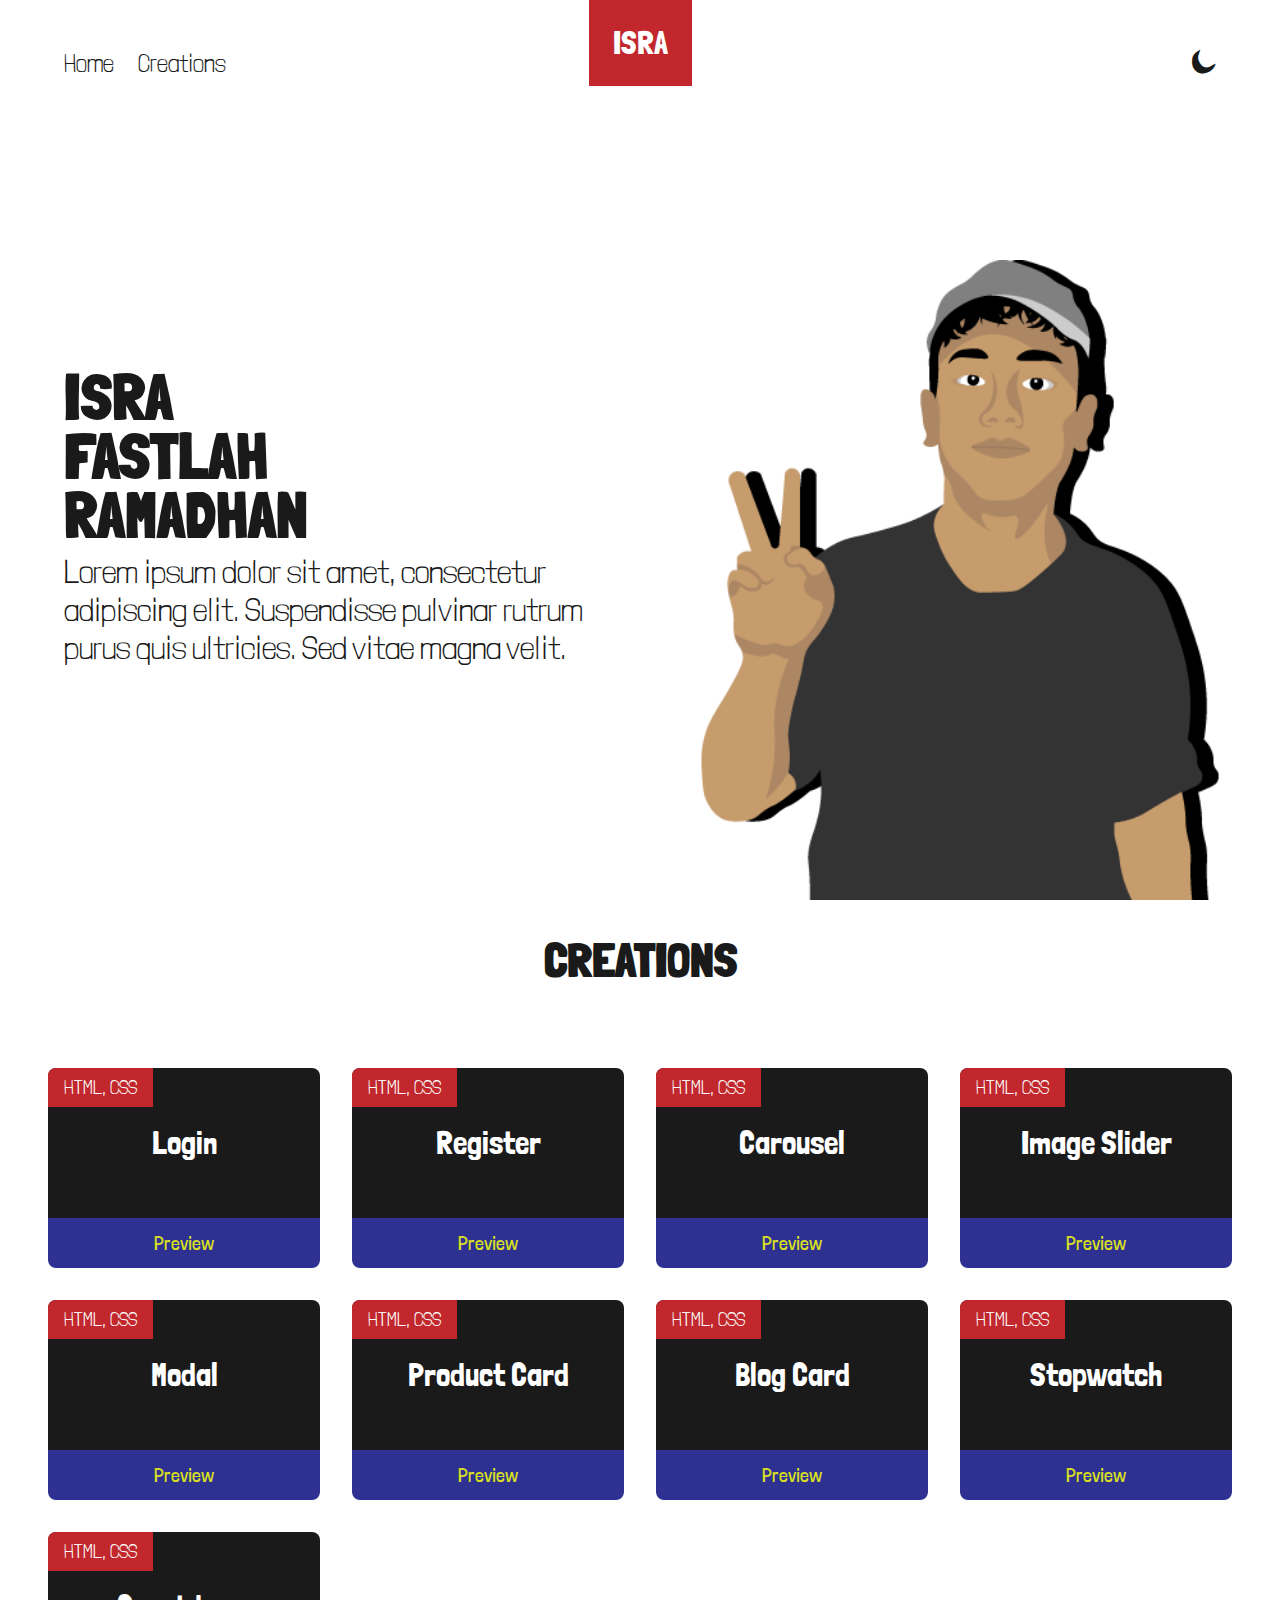
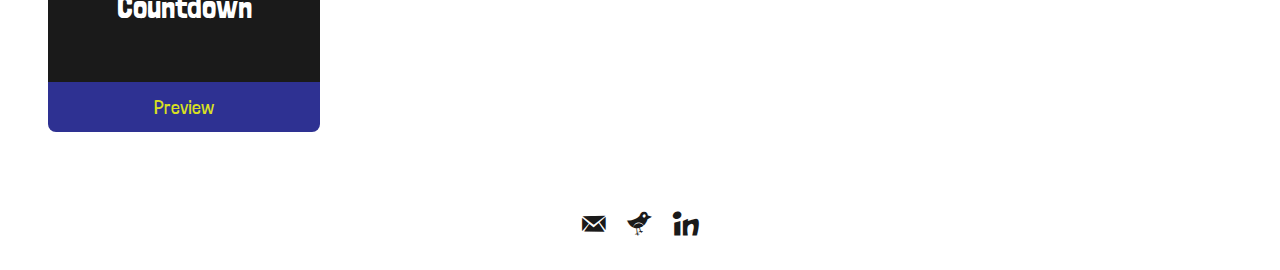
<file: index.html>
<!DOCTYPE html>
<html lang="en">
<head>
    <meta charset="UTF-8">
    <meta http-equiv="X-UA-Compatible" content="IE=edge">
    <meta name="viewport" content="width=device-width, initial-scale=1.0">
    <title>Isra FR | Portfolio</title>
    <link rel="stylesheet" href="css/navigation.css">
    <link rel="stylesheet" href="css/index.css">
    <link rel="stylesheet" href="css/footer.css">
    <link rel="stylesheet" href="captain-icons/dist/captain-icons.css">
</head>
<body>
    <main class="light" id="main">
        <nav class="navbar">
            <div class="toggle">
                <button class="toggle__button">
                    <i class='cap-icon ci-align-justify'></i>
                </button>
            </div>

            <div class="brand">
                <a href="index.html" class="brand__link">ISRA</a>
            </div>

            <div class="button__mode">
                <button id="dark__mode">
                    <i class='cap-icon ci-moon'></i>
                </button>
            </div>

            <div class="navbar__menu">
                <ul class="navbar__unordered">
                    <li class="navbar__list">
                        <a href="index.html#home" class="navbar__link">Home</a>
                    </li>
                    <li class="navbar__list">
                        <a href="index.html#creations" class="navbar__link">Creations</a>
                    </li>
                </ul>
            </div>
        </nav>

        <section id="home">
            <div class="text__container">
                <h1 class="big__text">ISRA</h1>
                <h1 class="big__text">FASTLAH</h1>
                <h1 class="big__text">RAMADHAN</h1>
                <p class="desc__text">
                    Lorem ipsum dolor sit amet, consectetur adipiscing elit. Suspendisse pulvinar rutrum purus quis ultricies. Sed vitae
                    magna velit.
                </p>
            </div>
            
            <div class="image__container">
                <img src="img/me.png" alt="">
            </div>
        </section>

        <section id="creations">
            <div class="section__title">
                <h1 class="title">CREATIONS</h1>
            </div>

            <div class="box__container">
                <div class="box">
                    <div class="card">
                        <div class="category">
                            HTML, CSS
                        </div>

                        <div class="top__card">
                            Login
                        </div>

                        <div class="bottom__card">
                            <a href="coming-soon.html" class="card__link">Preview</a>
                        </div>
                    </div>
                </div>
                
                <div class="box">
                    <div class="card">
                        <div class="category">
                            HTML, CSS
                        </div>

                        <div class="top__card">
                            Register
                        </div>

                        <div class="bottom__card">
                            <a href="coming-soon.html" class="card__link">Preview</a>
                        </div>
                    </div>
                </div>
                
                <div class="box">
                    <div class="card">
                        <div class="category">
                            HTML, CSS
                        </div>

                        <div class="top__card">
                            Carousel
                        </div>

                        <div class="bottom__card">
                            <a href="coming-soon.html" class="card__link">Preview</a>
                        </div>
                    </div>
                </div>
                
                <div class="box">
                    <div class="card">
                        <div class="category">
                            HTML, CSS
                        </div>

                        <div class="top__card">
                            Image Slider
                        </div>

                        <div class="bottom__card">
                            <a href="coming-soon.html" class="card__link">Preview</a>
                        </div>
                    </div>
                </div>
                
                <div class="box">
                    <div class="card">
                        <div class="category">
                            HTML, CSS
                        </div>

                        <div class="top__card">
                            Modal
                        </div>

                        <div class="bottom__card">
                            <a href="coming-soon.html" class="card__link">Preview</a>
                        </div>
                    </div>
                </div>
                
                <div class="box">
                    <div class="card">
                        <div class="category">
                            HTML, CSS
                        </div>

                        <div class="top__card">
                            Product Card
                        </div>

                        <div class="bottom__card">
                            <a href="coming-soon.html" class="card__link">Preview</a>
                        </div>
                    </div>
                </div>
                
                <div class="box">
                    <div class="card">
                        <div class="category">
                            HTML, CSS
                        </div>

                        <div class="top__card">
                            Blog Card
                        </div>

                        <div class="bottom__card">
                            <a href="coming-soon.html" class="card__link">Preview</a>
                        </div>
                    </div>
                </div>
                
                <div class="box">
                    <div class="card">
                        <div class="category">
                            HTML, CSS
                        </div>

                        <div class="top__card">
                            Stopwatch
                        </div>

                        <div class="bottom__card">
                            <a href="coming-soon.html" class="card__link">Preview</a>
                        </div>
                    </div>
                </div>
                
                <div class="box">
                    <div class="card">
                        <div class="category">
                            HTML, CSS
                        </div>

                        <div class="top__card">
                            Countdown
                        </div>

                        <div class="bottom__card">
                            <a href="coming-soon.html" class="card__link">Preview</a>
                        </div>
                    </div>
                </div>
            </div>
        </section>

        <footer>
            <div class="social__icons">
                <a href="" class="social__link">
                    <i class='cap-icon ci-envelope'></i>
                </a>
                <a href="" class="social__link">
                    <i class='cap-icon ci-twitter'></i>
                </a>
                <a href="" class="social__link">
                    <i class='cap-icon ci-linkedin'></i>
                </a>
            </div>
        </footer>
    </main>


    <script src="js/navigation.js"></script>
    <script src="js/switchmode.js"></script>
</body>
</html>
</file>
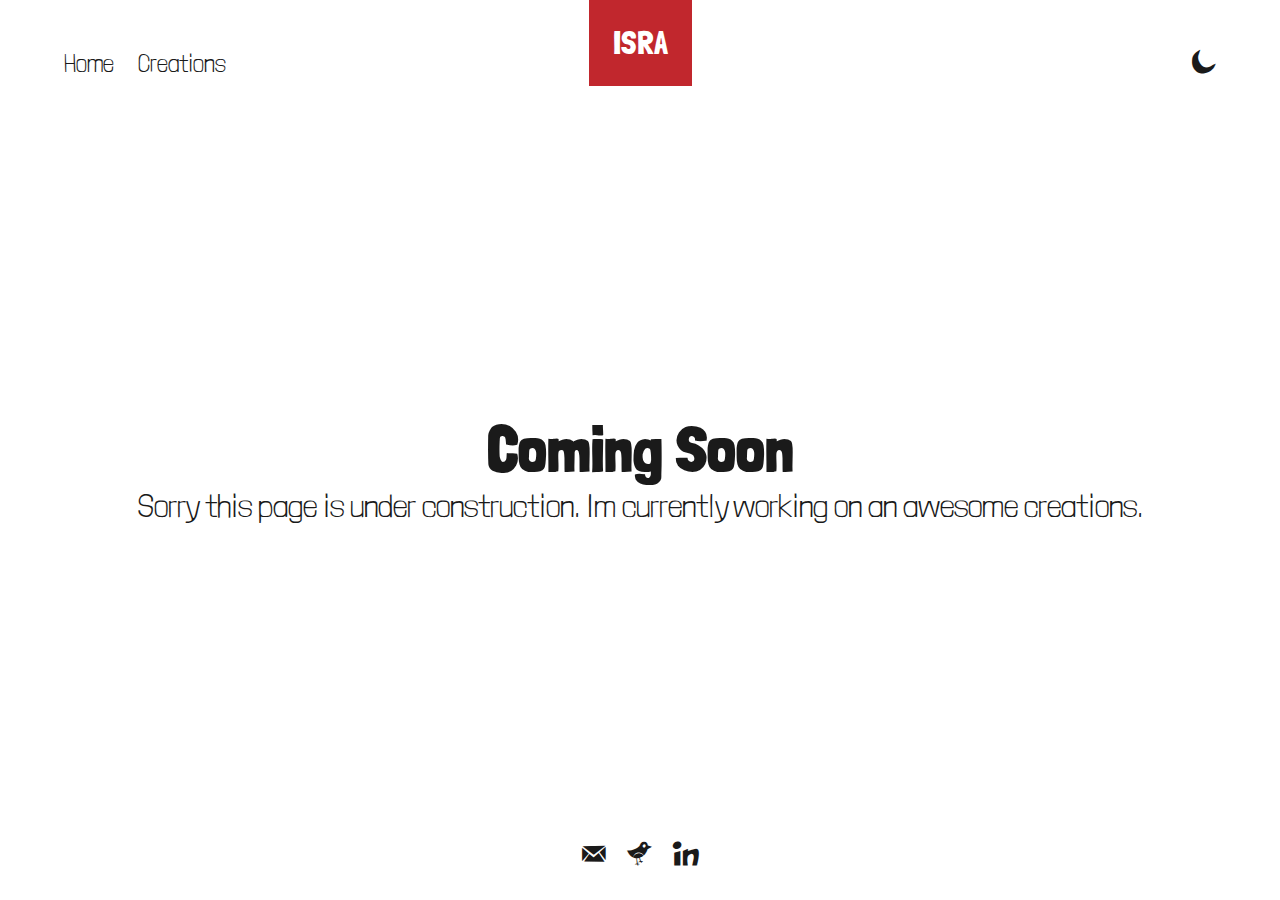
<file: coming-soon.html>
<!DOCTYPE html>
<html lang="en">

<head>
    <meta charset="UTF-8">
    <meta http-equiv="X-UA-Compatible" content="IE=edge">
    <meta name="viewport" content="width=device-width, initial-scale=1.0">
    <title>Isra FR | Portfolio</title>
    <link rel="stylesheet" href="css/navigation.css">
    <link rel="stylesheet" href="css/coming-soon.css">
    <link rel="stylesheet" href="css/footer.css">
    <link rel="stylesheet" href="captain-icons/dist/captain-icons.css">
</head>

<body>
    <main class="light" id="main">
        <nav class="navbar">
            <div class="toggle">
                <button class="toggle__button">
                    <i class='cap-icon ci-align-justify'></i>
                </button>
            </div>

            <div class="brand">
                <a href="index.html" class="brand__link">ISRA</a>
            </div>

            <div class="button__mode">
                <button id="dark__mode">
                    <i class='cap-icon ci-moon'></i>
                </button>
            </div>

            <div class="navbar__menu">
                <ul class="navbar__unordered">
                    <li class="navbar__list">
                        <a href="index.html#home" class="navbar__link">Home</a>
                    </li>
                    <li class="navbar__list">
                        <a href="index.html#creations" class="navbar__link">Creations</a>
                    </li>
                </ul>
            </div>
        </nav>

        <section id="comingsoon">
            <div class="container">
                <h1 class="big__text">
                    Coming Soon
                </h1>
                <p class="desc">
                    Sorry this page is under construction. Im currently working on an awesome creations.
                </p>
            </div>
        </section>

        <footer>
            <div class="social__icons">
                <a href="" class="social__link">
                    <i class='cap-icon ci-envelope'></i>
                </a>
                <a href="" class="social__link">
                    <i class='cap-icon ci-twitter'></i>
                </a>
                <a href="" class="social__link">
                    <i class='cap-icon ci-linkedin'></i>
                </a>
            </div>
        </footer>
    </main>


    <script src="js/navigation.js"></script>
    <script src="js/switchmode.js"></script>
</body>

</html>
</file>
<file: css/navigation.css>
@import url("https://fonts.googleapis.com/css2?family=Londrina+Solid:wght@100;300;400;900&family=Roboto:ital,wght@0,100;0,300;0,400;0,500;0,700;0,900;1,100;1,300;1,400;1,500;1,700;1,900&display=swap");

* {
	box-sizing: border-box;
	margin: 0;
	padding: 0;
	scroll-behavior: smooth;
	font-family: "Londrina Solid", cursive;
}

/* Sembunyikan scrollbar untuk IE, Edge dan Firefox */
body {
	background: var(--grey);
	overflow-x: hidden;
	-ms-overflow-style: none;
	/* IE dan Edge */
	scrollbar-width: none;
	/* Firefox */
}

/* Sembunyikan scrollbar dari Chrome, Safari dan Opera */
body::-webkit-scrollbar {
	display: none;
}

:root {
	--red: #c1272d;
	--yellow: #d9e021;
	--yellow-hover: #bcc21d;
	--blue: #2e3192;
	--green: #009245;
	--purple: #662d91;
	--grey: #e6e6e6;
	--black: #1a1a1a;
	--white: #ffffff;
}

/* ==================== Main ==================== */
main {
	width: 100vw;
	background: var(--white);
}
main.dark {
	background: var(--black);
}
/* ==================== End Main ==================== */

/* ==================== Navbar ==================== */
.navbar {
	width: 100vw;
	height: 14vh;
	display: flex;
	align-items: center;
	justify-content: center;
	background: var(--white);
}
main.dark .navbar {
	background: var(--black);
}
/* ==================== End Navbar ==================== */

/* ==================== Toggle ==================== */
.toggle {
	position: absolute;
	left: 32px;
	z-index: -999;
	transition: all 0.5s ease;
}
.navbar.active .toggle {
	transform: rotate(90deg);
}
.toggle__button {
	font-size: 1.5rem;
	border: none;
	background: none;
	cursor: pointer;
	color: var(--black);
}
main.dark .toggle__button {
	color: var(--white);
}
@media screen and (max-width: 768px) {
	.toggle {
		z-index: 1;
		cursor: pointer;
	}
}
/* ==================== End Toggle ==================== */

/* ==================== Brand ==================== */
.brand {
	position: absolute;
	top: 0;
	background: var(--red);
	padding: 24px;
}
.brand__link {
	text-decoration: none;
	font-size: 2rem;
	color: white;
}
/* ==================== End Brand ==================== */

/* ==================== Button Mode ==================== */
.button__mode {
	position: absolute;
	right: 64px;
}
.button__mode button {
	font-size: 1.5rem;
	background: none;
	border: none;
	margin-left: 8px;
	cursor: pointer;
	color: var(--black);
}
.button__mode button.active {
	color: var(--yellow);
}
main.dark .button__mode button {
	color: var(--white);
}
main.dark .button__mode button.active {
	color: var(--yellow);
}
@media screen and (max-width: 768px) {
	.button__mode {
		right: 32px;
	}
}
/* ==================== End Button mode ==================== */

/* ==================== Navbar Menu ==================== */
.navbar__menu {
	width: 100vw;
	height: 14vh;
	padding: 0px 64px;
	display: flex;
	align-items: center;
}
@media screen and (max-width: 768px) {
	.navbar__menu {
		position: absolute;
		top: 14vh;
		width: 100vw;
		height: 100vh;
		padding: 0px 0px;
		align-items: flex-start;
		justify-content: center;
		left: -100vw;
		background: var(--white);
	}
	main.dark .navbar__menu {
		background: var(--black);
	}
	.navbar.active .navbar__menu {
		left: 0;
	}
}
/* ==================== End Navbar Menu ==================== */

/* ==================== Navbar Unordered ==================== */
.navbar__unordered {
	display: inline-flex;
}
@media screen and (max-width: 768px) {
	.navbar__unordered {
		display: block;
		width: 100%;
		text-align: center;
	}
}
/* ==================== End Navbar Unordered ==================== */

/* ==================== Navbar List ==================== */
.navbar__list {
	list-style: none;
	margin-right: 24px;
}
@media screen and (max-width: 768px) {
	.navbar__list {
		margin-right: 0px;
		padding: 8px 0px;
	}
}
/* ==================== End Navbar List ==================== */

/* ==================== Navbar List ==================== */
.navbar__link {
	text-decoration: none;
	font-size: 1.5rem;
	font-weight: 100;
	color: var(--black);
}
main.dark .navbar__link {
	color: var(--white);
}
/* ==================== End Navbar List ==================== */
</file>
<file: css/index.css>
@import url("https://fonts.googleapis.com/css2?family=Londrina+Solid:wght@100;300;400;900&family=Roboto:ital,wght@0,100;0,300;0,400;0,500;0,700;0,900;1,100;1,300;1,400;1,500;1,700;1,900&display=swap");

* {
	box-sizing: border-box;
	margin: 0;
	padding: 0;
	scroll-behavior: smooth;
	font-family: "Londrina Solid", cursive;
	transition: all 0.5s ease;
}

/* Sembunyikan scrollbar untuk IE, Edge dan Firefox */
body {
	background: var(--grey);
	overflow-x: hidden;
	-ms-overflow-style: none;
	/* IE dan Edge */
	scrollbar-width: none;
	/* Firefox */
}

/* Sembunyikan scrollbar dari Chrome, Safari dan Opera */
body::-webkit-scrollbar {
	display: none;
}

:root {
	--red: #c1272d;
	--yellow: #d9e021;
	--yellow-hover: #bcc21d;
	--blue: #2e3192;
	--green: #009245;
	--purple: #662d91;
	--grey: #e6e6e6;
	--black: #1a1a1a;
	--white: #ffffff;
}

/* ==================== Section Home ==================== */
section#home {
	display: grid;
	grid-template-columns: 50vw 50vw;
	grid-template-rows: 86vh;
}
@media screen and (max-width: 768px) {
	section#home {
		grid-template-columns: 100vw;
		grid-template-rows: 43vh 43vh;
	}
}
/* ==================== End Section Home ==================== */

/* ==================== Text Container ==================== */
.text__container {
	/* background: red; */
	padding: 64px 0px 64px 64px;
	display: flex;
	flex-direction: column;
	justify-content: center;
}
@media screen and (max-width: 768px) {
	.text__container {
		padding: 16px 32px 16px 32px;
		/* text-align: center; */
	}
}
/* ==================== End Text Container ==================== */

/* ==================== Big Text ==================== */
.big__text {
	font-size: 4rem;
	margin-bottom: -16px;
	color: var(--black);
}
main.dark .big__text {
	color: var(--white);
}
@media screen and (max-width: 992px) {
	.big__text {
		font-size: 3.6rem;
	}
}
@media screen and (max-width: 768px) {
	.big__text {
		font-size: 3.2rem;
	}
}
@media screen and (max-width: 576px) {
	.big__text {
		font-size: 2.8rem;
	}
}
/* ==================== End Big Text ==================== */

/* ==================== Desc Text ==================== */
.desc__text {
	font-size: 2rem;
	font-weight: 100;
	margin-top: 16px;
	color: var(--black);
}
main.dark .desc__text {
	color: var(--white);
}
@media screen and (max-width: 992px) {
	.desc__text {
		font-size: 1.8rem;
	}
}
@media screen and (max-width: 768px) {
	.desc__text {
		font-size: 1.6rem;
	}
}
@media screen and (max-width: 576px) {
	.desc__text {
		font-size: 1.4rem;
	}
}
/* ==================== End Desc Text ==================== */

/* ==================== Image Container ==================== */
.image__container {
	display: flex;
	align-items: flex-end;
	justify-content: center;
}
.image__container img {
	width: 100%;
	height: 100%;
	object-fit: contain;
	object-position: bottom;
}
/* ==================== End Image Container ==================== */

/* ==================== Section Creations ==================== */
section#creations {
	widows: 100vw;
	height: auto;
	/* background: red; */
}
/* ==================== End Section Creations ==================== */

/* ==================== Section Creations ==================== */
.section__title {
	padding: 32px;
	display: flex;
	align-items: center;
	justify-content: center;
}
.title {
	font-size: 3rem;
}
main.dark .title {
	color: var(--white);
}
main.light .title {
	color: var(--black);
}
/* ==================== End Section Creations ==================== */

/* ==================== Box Container ==================== */
.box__container {
	padding: 32px 32px;
	/* background: red; */
	display: grid;
	grid-template-columns: repeat(4, 1fr);
}
main.dark .box__container {
	background: var(--black);
}
main.light .box__container {
	background: var(--white);
}

@media screen and (max-width: 992px) {
	.box__container {
		grid-template-columns: repeat(3, 1fr);
	}
}
@media screen and (max-width: 768px) {
	.box__container {
		grid-template-columns: repeat(2, 1fr);
	}
}
@media screen and (max-width: 567px) {
	.box__container {
		grid-template-columns: 1fr;
	}
}
/* ==================== End Box Container ==================== */

/* ==================== Box ==================== */
.box {
	padding: 16px 16px;
}
/* ==================== End Box ==================== */

/* ==================== Box ==================== */
.category {
	padding: 8px 16px;
	position: absolute;
	background: var(--red);
	color: var(--white);
	border-top-left-radius: 8px;
	font-size: 1.2rem;
	font-weight: 100;
}
/* ==================== End Box ==================== */

/* ==================== Top Card ==================== */
.top__card {
	display: flex;
	align-items: center;
	justify-content: center;
	height: 150px;
	border-radius: 8px 8px 0px 0px;
	font-size: 2rem;
}
main.dark .top__card {
	background: var(--white);
	color: var(--black);
}
main.light .top__card {
	background: var(--black);
	color: var(--white);
}
/* ==================== End Top Card ==================== */

/* ==================== Bottom Card ==================== */
.bottom__card {
	background: var(--blue);
	display: flex;
	align-items: center;
	justify-content: center;
	height: 50px;
	border-radius: 0px 0px 8px 8px;
}
/* ==================== End Bottom Card ==================== */

/* ==================== Bottom Card ==================== */
.card__link {
	text-decoration: none;
	color: var(--yellow);
	font-size: 1.2rem;
	font-weight: 300;
}
/* ==================== End Bottom Card ==================== */
</file>
<file: css/footer.css>
@import url("https://fonts.googleapis.com/css2?family=Londrina+Solid:wght@100;300;400;900&family=Roboto:ital,wght@0,100;0,300;0,400;0,500;0,700;0,900;1,100;1,300;1,400;1,500;1,700;1,900&display=swap");

* {
	box-sizing: border-box;
	margin: 0;
	padding: 0;
	scroll-behavior: smooth;
	font-family: "Londrina Solid", cursive;
	transition: all 0.5s ease;
}

/* Sembunyikan scrollbar untuk IE, Edge dan Firefox */
body {
	background: var(--grey);
	overflow-x: hidden;
	-ms-overflow-style: none;
	/* IE dan Edge */
	scrollbar-width: none;
	/* Firefox */
}

/* Sembunyikan scrollbar dari Chrome, Safari dan Opera */
body::-webkit-scrollbar {
	display: none;
}

:root {
	--red: #c1272d;
	--yellow: #d9e021;
	--yellow-hover: #bcc21d;
	--blue: #2e3192;
	--green: #009245;
	--purple: #662d91;
	--grey: #e6e6e6;
	--black: #1a1a1a;
	--white: #ffffff;
}

footer {
	width: 100vw;
	height: 10vh;
	padding: 0px 32px;
	display: flex;
	align-items: center;
	justify-content: center;
}
main.light footer {
	background: var(--white);
}
main.dark footer {
	background: var(--black);
}

/* ==================== Social Icons ==================== */
/* .social__icons {
	background: var(--red);
} */
.social__link {
	text-decoration: none;
	font-size: 1.5rem;
	margin: 0px 8px;
}
main.light .social__link {
	color: var(--black);
}
main.dark .social__link {
	color: var(--white);
}
/* ==================== End Social Icons ==================== */
</file>
<file: captain-icons/dist/captain-icons.css>
@font-face {
  font-family: 'CaptainIcon';
  font-style: normal;
  font-weight: normal;
  src: url("web-fonts/CaptainIcon.eot?-1i2a56"), url("web-fonts/CaptainIcon.eot?#iefix-1i2a56") format("embedded-opentype"), url("web-fonts/CaptainIcon.woff?-1i2a56") format("woff"), url("web-fonts/CaptainIcon.ttf?-1i2a56") format("truetype"), url("web-fonts/CaptainIcon.svg?-1i2a56#CaptainIcon") format("svg"); }

.cap-icon {
  -moz-osx-font-smoothing: grayscale;
  -webkit-font-smoothing: antialiased;
  font-family: 'CaptainIcon';
  font-style: normal;
  font-variant: normal;
  font-weight: normal;
  line-height: 1;
  speak: none;
  text-transform: none; }
  .cap-icon.ci-home::before {
    content: '\e600'; }
  .cap-icon.ci-home-alt::before {
    content: '\e6c1'; }
  .cap-icon.ci-pin::before {
    content: '\e601'; }
  .cap-icon.ci-comment::before {
    content: '\e602'; }
  .cap-icon.ci-comment-dots::before {
    content: '\e603'; }
  .cap-icon.ci-comments::before {
    content: '\e68c'; }
  .cap-icon.ci-gear::before {
    content: '\e605'; }
  .cap-icon.ci-gears::before {
    content: '\e606'; }
  .cap-icon.ci-heart::before {
    content: '\e607'; }
  .cap-icon.ci-lock::before {
    content: '\e608'; }
  .cap-icon.ci-lock-opened::before {
    content: '\e609'; }
  .cap-icon.ci-load::before {
    content: '\e60a'; }
  .cap-icon.ci-refresh::before {
    content: '\e60b'; }
  .cap-icon.ci-tachometer::before {
    content: '\e60d'; }
  .cap-icon.ci-compass::before {
    content: '\e60e'; }
  .cap-icon.ci-timer::before {
    content: '\e60f'; }
  .cap-icon.ci-download::before {
    content: '\e610'; }
  .cap-icon.ci-upload::before {
    content: '\e611'; }
  .cap-icon.ci-envelope::before {
    content: '\e612'; }
  .cap-icon.ci-envelope-opened::before {
    content: '\e764'; }
  .cap-icon.ci-envelope-in::before {
    content: '\e68a'; }
  .cap-icon.ci-envelope-out::before {
    content: '\e68b'; }
  .cap-icon.ci-tag::before {
    content: '\e613'; }
  .cap-icon.ci-tag-alt::before {
    content: '\e6e5'; }
  .cap-icon.ci-eye::before {
    content: '\e614'; }
  .cap-icon.ci-star::before {
    content: '\e615'; }
  .cap-icon.ci-mobile::before {
    content: '\e616'; }
  .cap-icon.ci-monitor::before {
    content: '\e617'; }
  .cap-icon.ci-music-player::before {
    content: '\e618'; }
  .cap-icon.ci-camera::before {
    content: '\e619'; }
  .cap-icon.ci-suitcase::before {
    content: '\e61a'; }
  .cap-icon.ci-shelf::before {
    content: '\e61b'; }
  .cap-icon.ci-umbrela::before {
    content: '\e61c'; }
  .cap-icon.ci-trash::before {
    content: '\e61d'; }
  .cap-icon.ci-shopping-cart::before {
    content: '\e61f'; }
  .cap-icon.ci-shopping-cart-full::before {
    content: '\e61e'; }
  .cap-icon.ci-calendar::before {
    content: '\e620'; }
  .cap-icon.ci-gift::before {
    content: '\e621'; }
  .cap-icon.ci-test-tube::before {
    content: '\e622'; }
  .cap-icon.ci-puzzle-piece::before {
    content: '\e623'; }
  .cap-icon.ci-sun::before {
    content: '\e624'; }
  .cap-icon.ci-sun-alt::before {
    content: '\e6a1'; }
  .cap-icon.ci-map::before {
    content: '\e625'; }
  .cap-icon.ci-paint-brush::before {
    content: '\e626'; }
  .cap-icon.ci-lightbulb::before {
    content: '\e627'; }
  .cap-icon.ci-phone::before {
    content: '\e628'; }
  .cap-icon.ci-band-aid::before {
    content: '\e629'; }
  .cap-icon.ci-list-ul::before {
    content: '\e62a'; }
  .cap-icon.ci-list-ol::before {
    content: '\e62b'; }
  .cap-icon.ci-question::before {
    content: '\e62c'; }
  .cap-icon.ci-file::before {
    content: '\e62d'; }
  .cap-icon.ci-file-alt::before {
    content: '\e62e'; }
  .cap-icon.ci-file-edit::before {
    content: '\e652'; }
  .cap-icon.ci-file-filled::before {
    content: '\e709'; }
  .cap-icon.ci-user::before {
    content: '\e62f'; }
  .cap-icon.ci-user-alt::before {
    content: '\e630'; }
  .cap-icon.ci-users::before {
    content: '\e631'; }
  .cap-icon.ci-users-alt::before {
    content: '\e632'; }
  .cap-icon.ci-mouse::before {
    content: '\e633'; }
  .cap-icon.ci-mouse-pointer::before {
    content: '\e705'; }
  .cap-icon.ci-keyboard::before {
    content: '\e634'; }
  .cap-icon.ci-keyboard-key::before {
    content: '\e706'; }
  .cap-icon.ci-pencil::before {
    content: '\e635'; }
  .cap-icon.ci-check::before {
    content: '\e636'; }
  .cap-icon.ci-check-squared::before {
    content: '\e637'; }
  .cap-icon.ci-times::before {
    content: '\e638'; }
  .cap-icon.ci-times-squared::before {
    content: '\e639'; }
  .cap-icon.ci-plus::before {
    content: '\e63a'; }
  .cap-icon.ci-leaf::before {
    content: '\e63c'; }
  .cap-icon.ci-leaf-alt::before {
    content: '\e753'; }
  .cap-icon.ci-leaf-leaf::before {
    content: '\e707'; }
  .cap-icon.ci-laptop::before {
    content: '\e63d'; }
  .cap-icon.ci-coffee::before {
    content: '\e63e'; }
  .cap-icon.ci-coffee-long::before {
    content: '\e6d7'; }
  .cap-icon.ci-bolt::before {
    content: '\e63f'; }
  .cap-icon.ci-skull::before {
    content: '\e641'; }
  .cap-icon.ci-disc-compact::before {
    content: '\e642'; }
  .cap-icon.ci-speaker::before {
    content: '\e644'; }
  .cap-icon.ci-microwave::before {
    content: '\e645'; }
  .cap-icon.ci-pen::before {
    content: '\e646'; }
  .cap-icon.ci-pen-fountain::before {
    content: '\e6d8'; }
  .cap-icon.ci-pen-nib::before {
    content: '\e703'; }
  .cap-icon.ci-bat-baseball::before {
    content: '\e647'; }
  .cap-icon.ci-phonograph::before {
    content: '\e648'; }
  .cap-icon.ci-plug-usb::before {
    content: '\e649'; }
  .cap-icon.ci-lamp-desk::before {
    content: '\e64a'; }
  .cap-icon.ci-gamepad::before {
    content: '\e64b'; }
  .cap-icon.ci-gamepad-alt::before {
    content: '\e64c'; }
  .cap-icon.ci-portrait::before {
    content: '\e64d'; }
  .cap-icon.ci-books::before {
    content: '\e64e'; }
  .cap-icon.ci-bag::before {
    content: '\e64f'; }
  .cap-icon.ci-glasses::before {
    content: '\e650'; }
  .cap-icon.ci-box::before {
    content: '\e651'; }
  .cap-icon.ci-box-opened::before {
    content: '\e685'; }
  .cap-icon.ci-music::before {
    content: '\e653'; }
  .cap-icon.ci-music-note::before {
    content: '\e654'; }
  .cap-icon.ci-search-plus::before {
    content: '\e656'; }
  .cap-icon.ci-search-minus::before {
    content: '\e657'; }
  .cap-icon.ci-utensils::before {
    content: '\e658'; }
  .cap-icon.ci-print::before {
    content: '\e659'; }
  .cap-icon.ci-facebook::before {
    content: '\e65a'; }
  .cap-icon.ci-facebook-squared::before {
    content: '\e65b'; }
  .cap-icon.ci-facebook-circled::before {
    content: '\e65c'; }
  .cap-icon.ci-twitter::before {
    content: '\e65d'; }
  .cap-icon.ci-twitter-squared::before {
    content: '\e65e'; }
  .cap-icon.ci-twitter-circled::before {
    content: '\e65f'; }
  .cap-icon.ci-google-plus::before {
    content: '\e666'; }
  .cap-icon.ci-google-plus-squared::before {
    content: '\e667'; }
  .cap-icon.ci-google-plus-circled::before {
    content: '\e668'; }
  .cap-icon.ci-rss::before {
    content: '\e669'; }
  .cap-icon.ci-rss-squared::before {
    content: '\e66a'; }
  .cap-icon.ci-rss-circled::before {
    content: '\e66b'; }
  .cap-icon.ci-linkedin::before {
    content: '\e66c'; }
  .cap-icon.ci-linkedin-squared::before {
    content: '\e66d'; }
  .cap-icon.ci-linkedin-circled::before {
    content: '\e66e'; }
  .cap-icon.ci-youtube::before {
    content: '\e66f'; }
  .cap-icon.ci-vevo::before {
    content: '\e670'; }
  .cap-icon.ci-vevo-squared::before {
    content: '\e671'; }
  .cap-icon.ci-vevo-circled::before {
    content: '\e672'; }
  .cap-icon.ci-whatsapp::before {
    content: '\e678'; }
  .cap-icon.ci-whatsapp-squared::before {
    content: '\e679'; }
  .cap-icon.ci-whatsapp-circled::before {
    content: '\e67a'; }
  .cap-icon.ci-at::before {
    content: '\e67e'; }
  .cap-icon.ci-domino::before {
    content: '\e67f'; }
  .cap-icon.ci-git::before {
    content: '\e680'; }
  .cap-icon.ci-website::before {
    content: '\e681'; }
  .cap-icon.ci-css::before {
    content: '\e682'; }
  .cap-icon.ci-fire::before {
    content: '\e683'; }
  .cap-icon.ci-mustache::before {
    content: '\e684'; }
  .cap-icon.ci-folder-opened::before {
    content: '\e686'; }
  .cap-icon.ci-sitemap::before {
    content: '\e687'; }
  .cap-icon.ci-usb::before {
    content: '\e688'; }
  .cap-icon.ci-button-clothing::before {
    content: '\e689'; }
  .cap-icon.ci-thumbtack::before {
    content: '\e68e'; }
  .cap-icon.ci-thumbtack-alt::before {
    content: '\e70a'; }
  .cap-icon.ci-address-card::before {
    content: '\e68f'; }
  .cap-icon.ci-address-card-alt::before {
    content: '\e6a2'; }
  .cap-icon.ci-cat::before {
    content: '\e690'; }
  .cap-icon.ci-ghost::before {
    content: '\e691'; }
  .cap-icon.ci-chicken::before {
    content: '\e692'; }
  .cap-icon.ci-balloon::before {
    content: '\e693'; }
  .cap-icon.ci-balloon-alt::before {
    content: '\e643'; }
  .cap-icon.ci-balloon-face::before {
    content: '\e694'; }
  .cap-icon.ci-rocket::before {
    content: '\e696'; }
  .cap-icon.ci-broccoli::before {
    content: '\e697'; }
  .cap-icon.ci-onion::before {
    content: '\e698'; }
  .cap-icon.ci-banana::before {
    content: '\e69a'; }
  .cap-icon.ci-banana-peel::before {
    content: '\e699'; }
  .cap-icon.ci-croissant::before {
    content: '\e69b'; }
  .cap-icon.ci-elephant::before {
    content: '\e69c'; }
  .cap-icon.ci-octopus::before {
    content: '\e69d'; }
  .cap-icon.ci-bowling::before {
    content: '\e69e'; }
  .cap-icon.ci-orange::before {
    content: '\e69f'; }
  .cap-icon.ci-watermelon::before {
    content: '\e6a0'; }
  .cap-icon.ci-tape::before {
    content: '\e6a3'; }
  .cap-icon.ci-page::before {
    content: '\e6a4'; }
  .cap-icon.ci-ruler::before {
    content: '\e6a6'; }
  .cap-icon.ci-lemon::before {
    content: '\e6a7'; }
  .cap-icon.ci-bicycle::before {
    content: '\e6a8'; }
  .cap-icon.ci-ball-baseball::before {
    content: '\e6a9'; }
  .cap-icon.ci-ball-soccer::before {
    content: '\e6aa'; }
  .cap-icon.ci-ball-basket::before {
    content: '\e6ab'; }
  .cap-icon.ci-ball-footbal::before {
    content: '\e6ac'; }
  .cap-icon.ci-ball-eight::before {
    content: '\e6c8'; }
  .cap-icon.ci-foot::before {
    content: '\e6ad'; }
  .cap-icon.ci-mashroom::before {
    content: '\e6ae'; }
  .cap-icon.ci-ship::before {
    content: '\e6af'; }
  .cap-icon.ci-submarine::before {
    content: '\e6b0'; }
  .cap-icon.ci-log::before {
    content: '\e6b1'; }
  .cap-icon.ci-broom::before {
    content: '\e6b2'; }
  .cap-icon.ci-bone::before {
    content: '\e6b3'; }
  .cap-icon.ci-paw::before {
    content: '\e6b4'; }
  .cap-icon.ci-hanger::before {
    content: '\e6b5'; }
  .cap-icon.ci-key::before {
    content: '\e6b6'; }
  .cap-icon.ci-key-alt::before {
    content: '\e73f'; }
  .cap-icon.ci-spaceship::before {
    content: '\e6b7'; }
  .cap-icon.ci-pacman::before {
    content: '\e6b8'; }
  .cap-icon.ci-ticket::before {
    content: '\e6b9'; }
  .cap-icon.ci-money-bill::before {
    content: '\e6ba'; }
  .cap-icon.ci-battery-empty::before {
    content: '\e6bb'; }
  .cap-icon.ci-battery-slash::before {
    content: '\e6bc'; }
  .cap-icon.ci-battery-quarter::before {
    content: '\e6bd'; }
  .cap-icon.ci-battery-half::before {
    content: '\e6be'; }
  .cap-icon.ci-battery-full::before {
    content: '\e6bf'; }
  .cap-icon.ci-battery-bolt::before {
    content: '\e6c0'; }
  .cap-icon.ci-book::before {
    content: '\e6c2'; }
  .cap-icon.ci-pizza::before {
    content: '\e6c3'; }
  .cap-icon.ci-cupcake::before {
    content: '\e6c4'; }
  .cap-icon.ci-store::before {
    content: '\e6c5'; }
  .cap-icon.ci-bullseye::before {
    content: '\e6c6'; }
  .cap-icon.ci-bullseye-alt::before {
    content: '\e6c7'; }
  .cap-icon.ci-chat::before {
    content: '\e6c9'; }
  .cap-icon.ci-clapperboard::before {
    content: '\e6ca'; }
  .cap-icon.ci-fish-skeleton::before {
    content: '\e6cb'; }
  .cap-icon.ci-erlenmeyer::before {
    content: '\e6cc'; }
  .cap-icon.ci-grape::before {
    content: '\e6cd'; }
  .cap-icon.ci-plane::before {
    content: '\e6ce'; }
  .cap-icon.ci-plane-paper::before {
    content: '\e6df'; }
  .cap-icon.ci-zeppelin::before {
    content: '\e6cf'; }
  .cap-icon.ci-ice-pop::before {
    content: '\e6d0'; }
  .cap-icon.ci-ice-cream::before {
    content: '\e6d1'; }
  .cap-icon.ci-thumbs-up::before {
    content: '\e6d2'; }
  .cap-icon.ci-thumbs-down::before {
    content: '\e6d3'; }
  .cap-icon.ci-cheese::before {
    content: '\e6d4'; }
  .cap-icon.ci-cake::before {
    content: '\e6d5'; }
  .cap-icon.ci-bread::before {
    content: '\e6d6'; }
  .cap-icon.ci-feather::before {
    content: '\e6d9'; }
  .cap-icon.ci-globe::before {
    content: '\e6db'; }
  .cap-icon.ci-share::before {
    content: '\e6dc'; }
  .cap-icon.ci-skype::before {
    content: '\e6dd'; }
  .cap-icon.ci-html5::before {
    content: '\e6de'; }
  .cap-icon.ci-tablet::before {
    content: '\e6e0'; }
  .cap-icon.ci-save::before {
    content: '\e6e1'; }
  .cap-icon.ci-headphones::before {
    content: '\e6e2'; }
  .cap-icon.ci-drawer::before {
    content: '\e6e3'; }
  .cap-icon.ci-drawer-empty::before {
    content: '\e6e4'; }
  .cap-icon.ci-terminal::before {
    content: '\e6ed'; }
  .cap-icon.ci-tie::before {
    content: '\e6ee'; }
  .cap-icon.ci-tie-bow::before {
    content: '\e6ef'; }
  .cap-icon.ci-milkshake::before {
    content: '\e6f0'; }
  .cap-icon.ci-sunglass::before {
    content: '\e6f1'; }
  .cap-icon.ci-quote-left::before {
    content: '\e6f2'; }
  .cap-icon.ci-quote-right::before {
    content: '\e6f3'; }
  .cap-icon.ci-link::before {
    content: '\e6f4'; }
  .cap-icon.ci-link-external::before {
    content: '\e6f5'; }
  .cap-icon.ci-ellipsis::before {
    content: '\e6f6'; }
  .cap-icon.ci-files::before {
    content: '\e6f7'; }
  .cap-icon.ci-arrows::before {
    content: '\e6f8'; }
  .cap-icon.ci-arrows-alt::before {
    content: '\e6f9'; }
  .cap-icon.ci-arrows-pointer::before {
    content: '\e6fa'; }
  .cap-icon.ci-knot::before {
    content: '\e6fb'; }
  .cap-icon.ci-dashed-circled::before {
    content: '\e6fc'; }
  .cap-icon.ci-dashed-squared::before {
    content: '\e6fd'; }
  .cap-icon.ci-wand::before {
    content: '\e6fe'; }
  .cap-icon.ci-scalpel::before {
    content: '\e6ff'; }
  .cap-icon.ci-brush::before {
    content: '\e700'; }
  .cap-icon.ci-brush-alt::before {
    content: '\e710'; }
  .cap-icon.ci-drop::before {
    content: '\e701'; }
  .cap-icon.ci-magnifier::before {
    content: '\e702'; }
  .cap-icon.ci-text::before {
    content: '\e704'; }
  .cap-icon.ci-stamp::before {
    content: '\e708'; }
  .cap-icon.ci-contrast::before {
    content: '\e70b'; }
  .cap-icon.ci-stars::before {
    content: '\e70c'; }
  .cap-icon.ci-bucket::before {
    content: '\e70d'; }
  .cap-icon.ci-toilet-paper::before {
    content: '\e70e'; }
  .cap-icon.ci-sliders-v::before {
    content: '\e70f'; }
  .cap-icon.ci-paperclip::before {
    content: '\e711'; }
  .cap-icon.ci-tools::before {
    content: '\e712'; }
  .cap-icon.ci-arrow-to-left::before {
    content: '\e71b'; }
  .cap-icon.ci-arrow-to-left-circled::before {
    content: '\e725'; }
  .cap-icon.ci-arrow-to-right::before {
    content: '\e71a'; }
  .cap-icon.ci-arrow-to-right-circled::before {
    content: '\e724'; }
  .cap-icon.ci-arrow-left::before {
    content: '\e714'; }
  .cap-icon.ci-arrow-left-circled::before {
    content: '\e71e'; }
  .cap-icon.ci-arrow-left-circled-doubled::before {
    content: '\e723'; }
  .cap-icon.ci-arrow-left-doubled::before {
    content: '\e719'; }
  .cap-icon.ci-arrow-right::before {
    content: '\e713'; }
  .cap-icon.ci-arrow-right-circled::before {
    content: '\e71d'; }
  .cap-icon.ci-arrow-right-circled-doubled::before {
    content: '\e722'; }
  .cap-icon.ci-arrow-right-doubled::before {
    content: '\e718'; }
  .cap-icon.ci-arrow-down::before {
    content: '\e715'; }
  .cap-icon.ci-arrow-down-circled::before {
    content: '\e71f'; }
  .cap-icon.ci-arrow-up::before {
    content: '\e716'; }
  .cap-icon.ci-arrow-up-circled::before {
    content: '\e720'; }
  .cap-icon.ci-pause::before {
    content: '\e717'; }
  .cap-icon.ci-pause-circle::before {
    content: '\e721'; }
  .cap-icon.ci-stop::before {
    content: '\e71c'; }
  .cap-icon.ci-stop-circle::before {
    content: '\e726'; }
  .cap-icon.ci-boy::before {
    content: '\e727'; }
  .cap-icon.ci-boy-alt::before {
    content: '\e728'; }
  .cap-icon.ci-girl::before {
    content: '\e729'; }
  .cap-icon.ci-girl-alt::before {
    content: '\e72a'; }
  .cap-icon.ci-picture::before {
    content: '\e72b'; }
  .cap-icon.ci-tap::before {
    content: '\e72c'; }
  .cap-icon.ci-playing-card::before {
    content: '\e72d'; }
  .cap-icon.ci-egg::before {
    content: '\e640'; }
  .cap-icon.ci-egg-shell::before {
    content: '\e72f'; }
  .cap-icon.ci-egg-shell-alt::before {
    content: '\e730'; }
  .cap-icon.ci-chart-bar::before {
    content: '\e732'; }
  .cap-icon.ci-chart-bar-pie::before {
    content: '\e6a5'; }
  .cap-icon.ci-chart-bar-increase::before {
    content: '\e731'; }
  .cap-icon.ci-chart-bar-decrease::before {
    content: '\e733'; }
  .cap-icon.ci-wifi::before {
    content: '\e734'; }
  .cap-icon.ci-percent::before {
    content: '\e735'; }
  .cap-icon.ci-unlock::before {
    content: '\e736'; }
  .cap-icon.ci-chess-horse::before {
    content: '\e737'; }
  .cap-icon.ci-muffin::before {
    content: '\e739'; }
  .cap-icon.ci-denied::before {
    content: '\e73a'; }
  .cap-icon.ci-align-justify::before {
    content: '\e73b'; }
  .cap-icon.ci-align-left::before {
    content: '\e73c'; }
  .cap-icon.ci-align-center::before {
    content: '\e73d'; }
  .cap-icon.ci-align-right::before {
    content: '\e73e'; }
  .cap-icon.ci-fedora::before {
    content: '\e740'; }
  .cap-icon.ci-square-nut::before {
    content: '\e742'; }
  .cap-icon.ci-screw::before {
    content: '\e743'; }
  .cap-icon.ci-bottle::before {
    content: '\e744'; }
  .cap-icon.ci-bottle-prescription::before {
    content: '\e741'; }
  .cap-icon.ci-bottle-ink::before {
    content: '\e6da'; }
  .cap-icon.ci-power-plug::before {
    content: '\e745'; }
  .cap-icon.ci-power-off::before {
    content: '\e655'; }
  .cap-icon.ci-notebook::before {
    content: '\e746'; }
  .cap-icon.ci-notebook-alt::before {
    content: '\e738'; }
  .cap-icon.ci-spatula::before {
    content: '\e747'; }
  .cap-icon.ci-hourglass::before {
    content: '\e748'; }
  .cap-icon.ci-bell::before {
    content: '\e749'; }
  .cap-icon.ci-lifesaver::before {
    content: '\e74a'; }
  .cap-icon.ci-anchor::before {
    content: '\e74b'; }
  .cap-icon.ci-binoculars::before {
    content: '\e74c'; }
  .cap-icon.ci-piggy-bank::before {
    content: '\e74d'; }
  .cap-icon.ci-flower::before {
    content: '\e74e'; }
  .cap-icon.ci-flowers::before {
    content: '\e74f'; }
  .cap-icon.ci-weights::before {
    content: '\e750'; }
  .cap-icon.ci-database::before {
    content: '\e751'; }
  .cap-icon.ci-ring::before {
    content: '\e752'; }
  .cap-icon.ci-info::before {
    content: '\e754'; }
  .cap-icon.ci-info-circle::before {
    content: '\e755'; }
  .cap-icon.ci-bomb::before {
    content: '\e756'; }
  .cap-icon.ci-university::before {
    content: '\e757'; }
  .cap-icon.ci-antenna::before {
    content: '\e758'; }
  .cap-icon.ci-flag::before {
    content: '\e75a'; }
  .cap-icon.ci-flag-alt::before {
    content: '\e759'; }
  .cap-icon.ci-joystick::before {
    content: '\e75b'; }
  .cap-icon.ci-hand::before {
    content: '\e75c'; }
  .cap-icon.ci-pineapple::before {
    content: '\e75d'; }
  .cap-icon.ci-tangerine::before {
    content: '\e75e'; }
  .cap-icon.ci-cherry::before {
    content: '\e75f'; }
  .cap-icon.ci-notification::before {
    content: '\e760'; }
  .cap-icon.ci-notification-alt::before {
    content: '\e761'; }
  .cap-icon.ci-ribbon::before {
    content: '\e762'; }
  .cap-icon.ci-clock::before {
    content: '\e60c'; }
  .cap-icon.ci-clock-alarm::before {
    content: '\e763'; }
  .cap-icon.ci-windmill::before {
    content: '\e765'; }
  .cap-icon.ci-filter::before {
    content: '\e766'; }
  .cap-icon.ci-capsule::before {
    content: '\e767'; }
  .cap-icon.ci-monster::before {
    content: '\e768'; }
  .cap-icon.ci-monster-alt::before {
    content: '\e769'; }
  .cap-icon.ci-monster-alt-one::before {
    content: '\e76a'; }
  .cap-icon.ci-monster-alt-two::before {
    content: '\e76b'; }
  .cap-icon.ci-monster-alt-three::before {
    content: '\e76c'; }
  .cap-icon.ci-monster-alt-four::before {
    content: '\e76d'; }
  .cap-icon.ci-monster-alt-five::before {
    content: '\e72e'; }
  .cap-icon.ci-headset::before {
    content: '\e76e'; }
  .cap-icon.ci-ribbons-award::before {
    content: '\e76f'; }
  .cap-icon.ci-wheat::before {
    content: '\e770'; }
  .cap-icon.ci-moon::before {
    content: '\e771'; }
  .cap-icon.ci-cloud::before {
    content: '\e604'; }
  .cap-icon.ci-cloud-small::before {
    content: '\e772'; }
  .cap-icon.ci-cloud-cog::before {
    content: '\e6ec'; }
  .cap-icon.ci-cloud-cog-halved::before {
    content: '\e6e6'; }
  .cap-icon.ci-cloud-check::before {
    content: '\e6e7'; }
  .cap-icon.ci-cloud-refresh::before {
    content: '\e6e8'; }
  .cap-icon.ci-cloud-search::before {
    content: '\e6e9'; }
  .cap-icon.ci-cloud-up::before {
    content: '\e6ea'; }
  .cap-icon.ci-cloud-down::before {
    content: '\e6eb'; }
  .cap-icon.ci-cloud-bolt::before {
    content: '\e63b'; }
  .cap-icon.ci-cloud-sunny::before {
    content: '\e773'; }
  .cap-icon.ci-cloud-windy::before {
    content: '\e774'; }
  .cap-icon.ci-cloud-rainy::before {
    content: '\e775'; }
  .cap-icon.ci-cloud-stormy::before {
    content: '\e776'; }
</file>
<file: css/coming-soon.css>
@import url("https://fonts.googleapis.com/css2?family=Londrina+Solid:wght@100;300;400;900&family=Roboto:ital,wght@0,100;0,300;0,400;0,500;0,700;0,900;1,100;1,300;1,400;1,500;1,700;1,900&display=swap");

* {
    box-sizing: border-box;
    margin: 0;
    padding: 0;
    scroll-behavior: smooth;
    font-family: "Londrina Solid", cursive;
    transition: all 0.5s ease;
}

/* Sembunyikan scrollbar untuk IE, Edge dan Firefox */
body {
    background: var(--grey);
    overflow-x: hidden;
    -ms-overflow-style: none;
    /* IE dan Edge */
    scrollbar-width: none;
    /* Firefox */
}

/* Sembunyikan scrollbar dari Chrome, Safari dan Opera */
body::-webkit-scrollbar {
    display: none;
}

:root {
    --red: #c1272d;
    --yellow: #d9e021;
    --yellow-hover: #bcc21d;
    --blue: #2e3192;
    --green: #009245;
    --purple: #662d91;
    --grey: #e6e6e6;
    --black: #1a1a1a;
    --white: #ffffff;
}

section#comingsoon {
    width: 100vw;
    height: 76vh;
}

.container {
    width: 100%;
    height: 100%;
    display: flex;
    flex-direction: column;
    align-items: center;
    justify-content: center;
    text-align: center;
}

.big__text {
    /* background: red; */
    font-size: 4rem;
}
@media screen and (max-width: 768px) {
    .big__text {
        font-size: 3rem;
    }
}
@media screen and (max-width: 567) {
    .big__text {
        font-size: 2rem;
    }
}

.desc {
    /* background: red; */
    font-size: 2rem;
    font-weight: 100;
    /* width: 500px; */
    padding: 0px 64px;
}
@media screen and (max-width: 768px) {
    .desc {
        font-size: 1.5rem;
    }
}

main.dark .big__text, 
main.dark .desc {
    color: var(--white);
}

main.light .big__text,
main.light .desc {
    color: var(--black);
}
</file>
